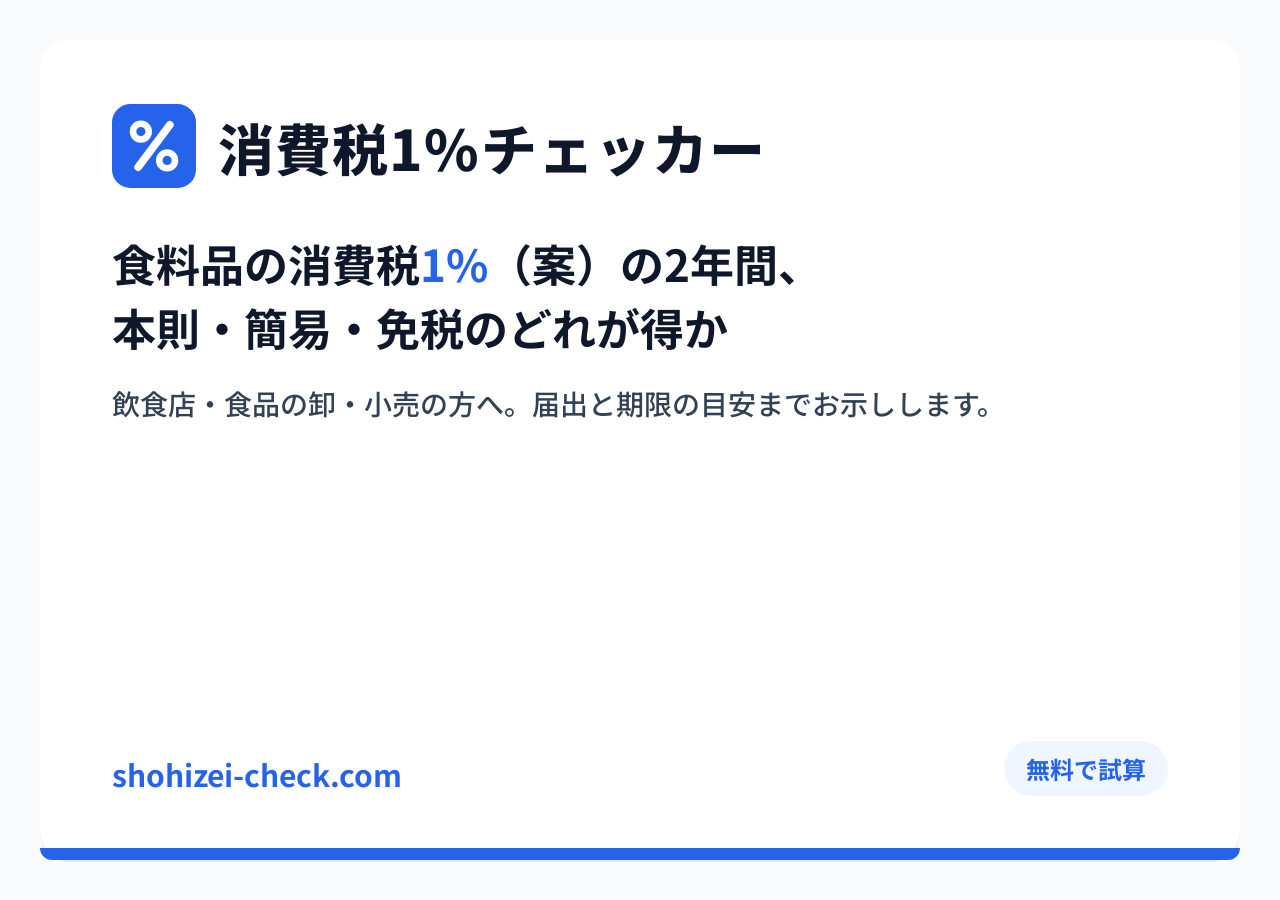
<file: scripts/og-image.html>
<!-- SNSで共有された時の絵（site/og.png）の元。1200×630 で画面を撮って PNG にする（Playwright など）。文言を変えたら撮り直す -->
<!doctype html><html lang="ja"><head><meta charset="utf-8">
<link rel="stylesheet" href="https://fonts.googleapis.com/css2?family=Noto+Sans+JP:wght@500;700;800&display=block">
<style>
*{box-sizing:border-box;margin:0}
body{width:1200px;height:630px;font-family:'Noto Sans JP',sans-serif;background:#f8fafc;color:#0f172a}
.card{position:absolute;inset:40px;background:#fff;border-radius:28px;box-shadow:0 2px 0 #e2e8f0;padding:64px 72px;display:flex;flex-direction:column}
.top{display:flex;align-items:center;gap:22px}
.top img{width:84px;height:84px}
.name{font-size:56px;font-weight:800;letter-spacing:.02em}
.lead{margin-top:44px;font-size:44px;font-weight:700;line-height:1.45;color:#0f172a}
.lead em{font-style:normal;color:#2563eb}
.sub{margin-top:22px;font-size:28px;font-weight:500;color:#334155;line-height:1.5}
.foot{margin-top:auto;display:flex;justify-content:space-between;align-items:flex-end}
.url{font-size:30px;font-weight:700;color:#2563eb}
.tag{font-size:24px;font-weight:700;background:#eff6ff;color:#2563eb;padding:10px 22px;border-radius:999px}
.bar{position:absolute;left:40px;right:40px;bottom:40px;height:12px;background:#2563eb;border-radius:0 0 28px 28px}
</style></head><body><div class="card">
<div class="top"><img src="[data-uri]"><div class="name">消費税1%チェッカー</div></div>
<div class="lead">食料品の消費税<em>1%</em>（案）の2年間、<br>本則・簡易・免税のどれが得か</div><div class="sub">飲食店・食品の卸・小売の方へ。届出と期限の目安までお示しします。</div>
<div class="foot"><div class="url">shohizei-check.com</div><div class="tag">無料で試算</div></div>
</div><div class="bar"></div></body></html>
</file>
